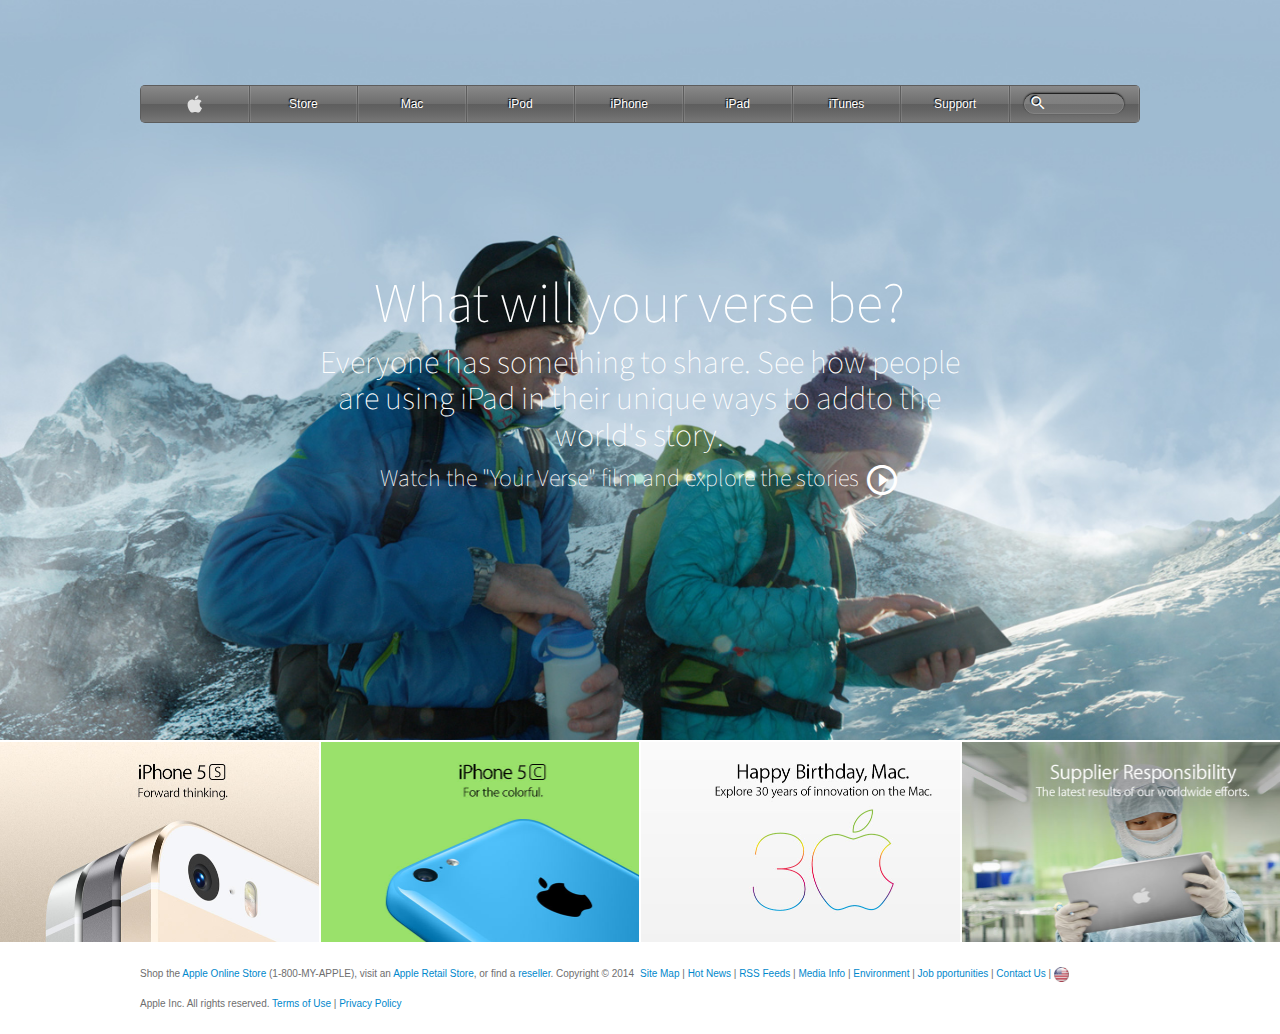
<file: index.html>
<!DOCTYPE html>
<html lang="en">
  <meta charset="UTF-8" />
  <meta name="viewport" content="width=device-width,initial-scale=1" />
  <link rel="stylesheet" href="reset.css" />
  <link rel="stylesheet" href="styles.css" />
  <link
    href="https://fonts.googleapis.com/icon?family=Material+Icons"
    rel="stylesheet"
  />
  <link
    href="https://fonts.googleapis.com/icon?family=Material+Icons+Outlined"
    rel="stylesheet"
  />
  <link rel="preconnect" href="https://fonts.gstatic.com" />
  <link
    href="https://fonts.googleapis.com/css2?family=Source+Sans+Pro:wght@200&display=swap"
    rel="stylesheet"
  />
  <title>Apple Clone</title>
  <body>
    <div class="grid">
      <div class="main">
        <div class="nav-container">
          <nav>
            <div class="nav-item left">
              <svg viewBox="0 0 170 170" fill="rgb(224, 224, 224)">
                <title>Apple Logo</title>
                <path
                  d="M150.37 130.25c-2.45 5.66-5.35 10.87-8.71 15.66-4.58 6.53-8.33 11.05-11.22 13.56-4.48 4.12-9.28 6.23-14.42 6.35-3.69 0-8.14-1.05-13.32-3.18-5.197-2.12-9.973-3.17-14.34-3.17-4.58 0-9.492 1.05-14.746 3.17-5.262 2.13-9.501 3.24-12.742 3.35-4.929.21-9.842-1.96-14.746-6.52-3.13-2.73-7.045-7.41-11.735-14.04-5.032-7.08-9.169-15.29-12.41-24.65-3.471-10.11-5.211-19.9-5.211-29.378 0-10.857 2.346-20.221 7.045-28.068 3.693-6.303 8.606-11.275 14.755-14.925s12.793-5.51 19.948-5.629c3.915 0 9.049 1.211 15.429 3.591 6.362 2.388 10.447 3.599 12.238 3.599 1.339 0 5.877-1.416 13.57-4.239 7.275-2.618 13.415-3.702 18.445-3.275 13.63 1.1 23.87 6.473 30.68 16.153-12.19 7.386-18.22 17.731-18.1 31.002.11 10.337 3.86 18.939 11.23 25.769 3.34 3.17 7.07 5.62 11.22 7.36-.9 2.61-1.85 5.11-2.86 7.51zM119.11 7.24c0 8.102-2.96 15.667-8.86 22.669-7.12 8.324-15.732 13.134-25.071 12.375a25.222 25.222 0 0 1-.188-3.07c0-7.778 3.386-16.102 9.399-22.908 3.002-3.446 6.82-6.311 11.45-8.597 4.62-2.252 8.99-3.497 13.1-3.71.12 1.083.17 2.166.17 3.24z"
                />
              </svg>
            </div>
            <div class="nav-item">Store</div>
            <div class="nav-item">Mac</div>
            <div class="nav-item">iPod</div>
            <div class="nav-item">iPhone</div>
            <div class="nav-item">iPad</div>
            <div class="nav-item">iTunes</div>
            <div class="nav-item">Support</div>
            <div class="search-cell right">
              <div class="search-wrapper">
                <input type="search" class="search" />
                <span class="material-icons search-text">search</span>
              </div>
            </div>
          </nav>
        </div>
        <div class="main-text">
          <h1>What will your verse be?</h1>
          <h2>
            Everyone has something to share. See how people are using iPad in
            their unique ways to addto the world's story.
          </h2>
          <h3>
            Watch the "Your Verse" film and explore the stories
            <span class="material-icons-outlined play-icon">
              play_circle_outline
            </span>
          </h3>
        </div>
      </div>
      <div class="product-cell one"></div>
      <div class="product-cell two"></div>
      <div class="product-cell three"></div>
      <div class="product-cell four"></div>
      <footer>
        <div class="footer-area">
          <div>
            Shop the <a href="#">Apple Online Store</a> (1-800-MY-APPLE), visit
            an <a href="#">Apple Retail Store</a>, or find a
            <a href="#">reseller</a>. Copyright © 2014 Apple Inc. All rights
            reserved. <a href="#">Terms of Use</a> |
            <a href="#">Privacy Policy</a>
          </div>
          <div>
            <a href="#">Site Map</a> | <a href="#">Hot News</a> |
            <a href="#">RSS Feeds</a> | <a href="#">Media Info</a> |
            <a href="#">Environment</a> | <a href="#">Job</a>
            <a href="#">pportunities</a> | <a href="#">Contact Us</a> |
            <img src="images/usa_2x.png" />
          </div>
        </div>
      </footer>
    </div>
  </body>
</html>
</file>
<file: styles.css>
* {
  box-sizing: border-box;
}

body {
  display: flex;
  justify-content: center;
  font-family: "Lucida Grande", "Lucida Sans Unicode", Helvetica, Arial, Verdana,
    sans-serif;
  color: white;
}

nav {
  display: grid;
  width: 99.8%;
  height: 95%;
  gap: 1px;
  grid-template-columns: repeat(8, 1fr) 1.2fr;
  font-size: 12px;
  line-height: 18px;
  font-family: "Lucida Grande", "Lucida Sans Unicode", Helvetica, Arial, Verdana,
    sans-serif;
  color: white;
  text-shadow: -1px -1px 1px black;
}

svg {
  width: 2vw;
  height: 2vh;
}

h1 {
  font-family: "Source Sans Pro", sans-serif;
  font-size: 56px;
  font-weight: 100;
  margin: 0;
}

h2 {
  font-family: "Source Sans Pro", sans-serif;
  font-size: 32px;
  font-weight: 100;
  margin: 0;
}

h3 {
  font-family: "Source Sans Pro", sans-serif;
  font-size: 24px;
  font-weight: 100;
  margin: 0;
}

.nav-container {
  margin-top: 85px;
  width: 1000px;
  height: 38px;
  background-color: rgb(93, 93, 93);
  border-radius: 5px;
  display: flex;
  justify-content: center;
  align-items: center;
  cursor: pointer;
}

footer {
  width: 100%;
  height: 90px;
  display: flex;
  justify-content: center;
  align-items: center;
  grid-column: 1 / -1;
  color: rgb(110, 110, 110);
  font-size: 10px;
}

.footer-area {
  width: 1000px;
  max-width: 100%;
  line-height: 30px;
  display: flex;
  justify-content: space-between;
  align-content: center;
  flex-direction: row;
}

.footer-area div {
  width: 50%;
}

.footer-area img {
  width: 15px;
  vertical-align: middle;
}

.footer-area a {
  text-decoration: none;
  color: rgb(0, 136, 204);
}

.footer-area a:hover {
  text-decoration: underline;
}
.nav-item {
  background: linear-gradient(
    rgb(137, 137, 137),
    rgb(109, 109, 109) 50%,
    rgb(94, 94, 94) 50%,
    80%,
    rgb(120, 120, 120)
  );
  border-left: 1px solid rgba(255, 255, 255, 0.1);
  border-right: 1px solid rgba(255, 255, 255, 0.1);
  display: flex;
  justify-content: center;
  align-items: center;
}

.nav-item:hover {
  background: linear-gradient(
    rgb(94, 94, 94),
    rgb(68, 68, 68) 50%,
    rgb(56, 56, 56) 50%,
    80%,
    rgb(84, 84, 84)
  );
}

.left {
  border-top-left-radius: 2px;
  border-bottom-left-radius: 2px;
  border-left: 0;
}

.right {
  border-top-right-radius: 2px;
  border-bottom-right-radius: 2px;
  border-right: 0;
}

.search-cell {
  background: linear-gradient(
    rgb(137, 137, 137),
    rgb(109, 109, 109) 50%,
    rgb(94, 94, 94) 50%,
    80%,
    rgb(120, 120, 120)
  );
  border-left: 1px solid rgba(255, 255, 255, 0.1);
  border-right: 1px solid rgba(255, 255, 255, 0.1);
  display: flex;
  justify-content: center;
  align-items: center;
}

.search {
  background: linear-gradient(
    rgb(132, 132, 132),
    rgb(127, 127, 127) 50%,
    rgb(111, 111, 111) 50%,
    80%,
    rgb(118, 118, 118)
  );
  border: 1px solid rgb(131, 131, 131);
  border-radius: 20px;
  width: 100px;
  height: 20px;
  box-shadow: 0 -1px 2px black;
  outline-width: 0;
  padding-left: 25px;
  padding-right: 2px;
  color: white;
}

.search-wrapper {
  position: relative;
}
.search-text {
  position: absolute;
  left: 5px;
  top: 0;
  font-size: 18px !important;
  display: inline-block;
  vertical-align: middle;
}

.grid {
  display: grid;
  width: 100%;
  max-width: 1450px;
  min-width: 800px;

  grid-template-columns: repeat(4, 1fr);
  grid-template-rows: 740px 200px 1fr;
  grid-gap: 2px;
}

.main {
  background-image: url("images/jumbo.jpeg");
  background-repeat: no-repeat;
  background-position: center bottom;
  background-size: cover;
  grid-row: 1;
  grid-column: 1 / -1;
  display: flex;
  flex-direction: column;
  align-items: center;
}

.main-text {
  width: 53%;
  margin-top: 150px;
  height: 225px;
  display: flex;
  align-items: center;
  flex-direction: column;
  justify-content: space-between;
  text-align: center;
}

.product-cell {
  background-repeat: no-repeat;
  background-size: cover;
}

.one {
  background-image: url("images/1.jpeg");
}

.two {
  background-image: url("images/2.jpeg");
}

.three {
  background-image: url("images/3.jpeg");
}

.four {
  background-image: url("images/4.jpeg");
}

.play-icon {
  font-size: 36px !important;
  font-weight: 200;
  vertical-align: middle;
}
</file>
